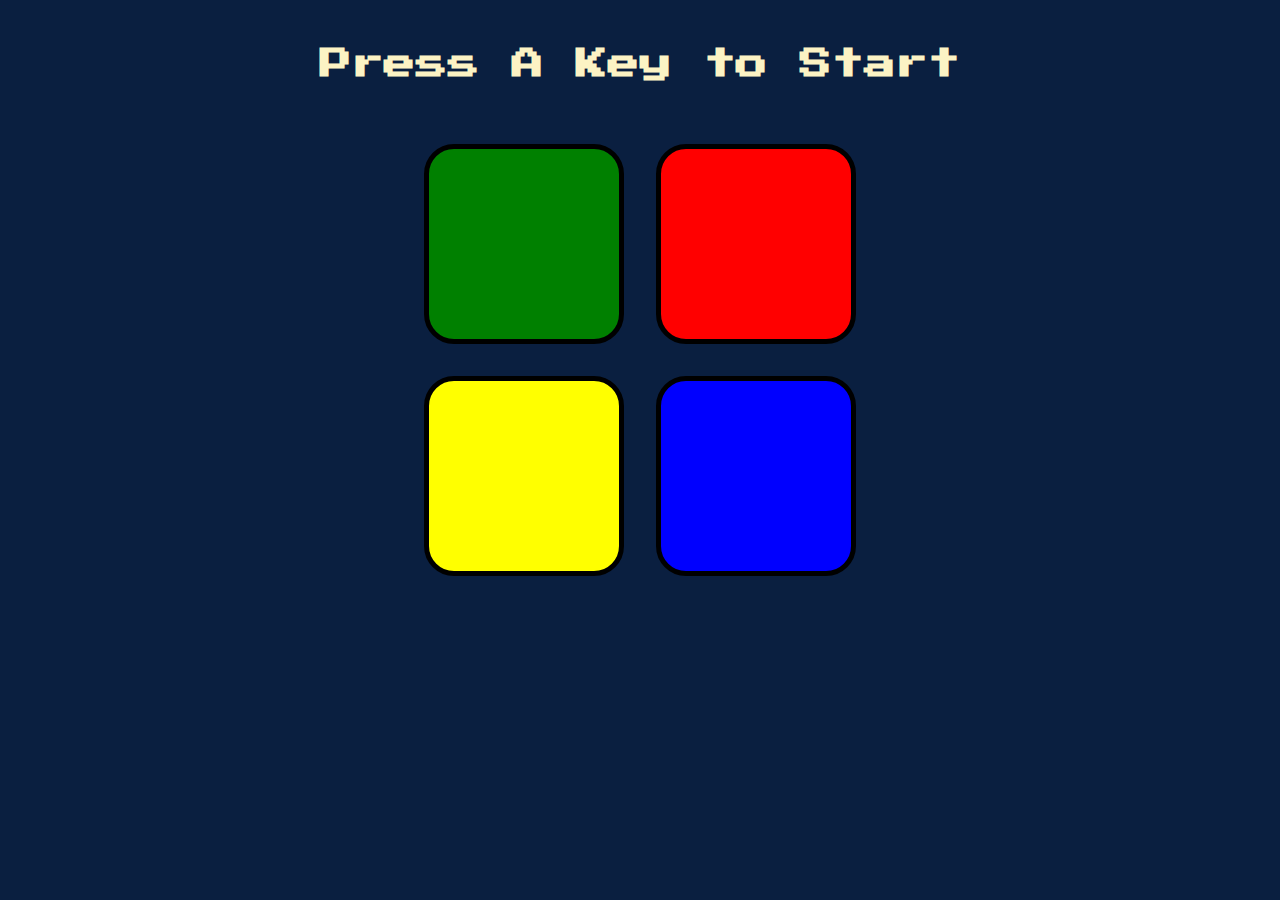
<file: (My version) Simon Game Challenge Starting Files/index.html>
<!DOCTYPE html>
<html lang="en" dir="ltr">
    <head>
        <meta charset="utf-8">
        <title>Game Title</title>
        <link rel="stylesheet" href="styles.css">
        <link href="https://fonts.googleapis.com/css2?family=Press+Start+2P&display=swap" rel="stylesheet">
    </head>
    <body>
        <h1>Press A Key to Start</h1>

        <div class="squares-line">
            <button id="green" class="green"></button>
            <button id="red" class="red"></button>
        </div>
        <div class="squares-line">
            <button id="yellow" class="yellow"></button>
            <button id="blue" class="blue"></button>
        </div>

        <script src="https://ajax.googleapis.com/ajax/libs/jquery/3.4.1/jquery.min.js"></script>
        <script src="index.js" charset="utf-8"></script>
    </body>
</html>
</file>
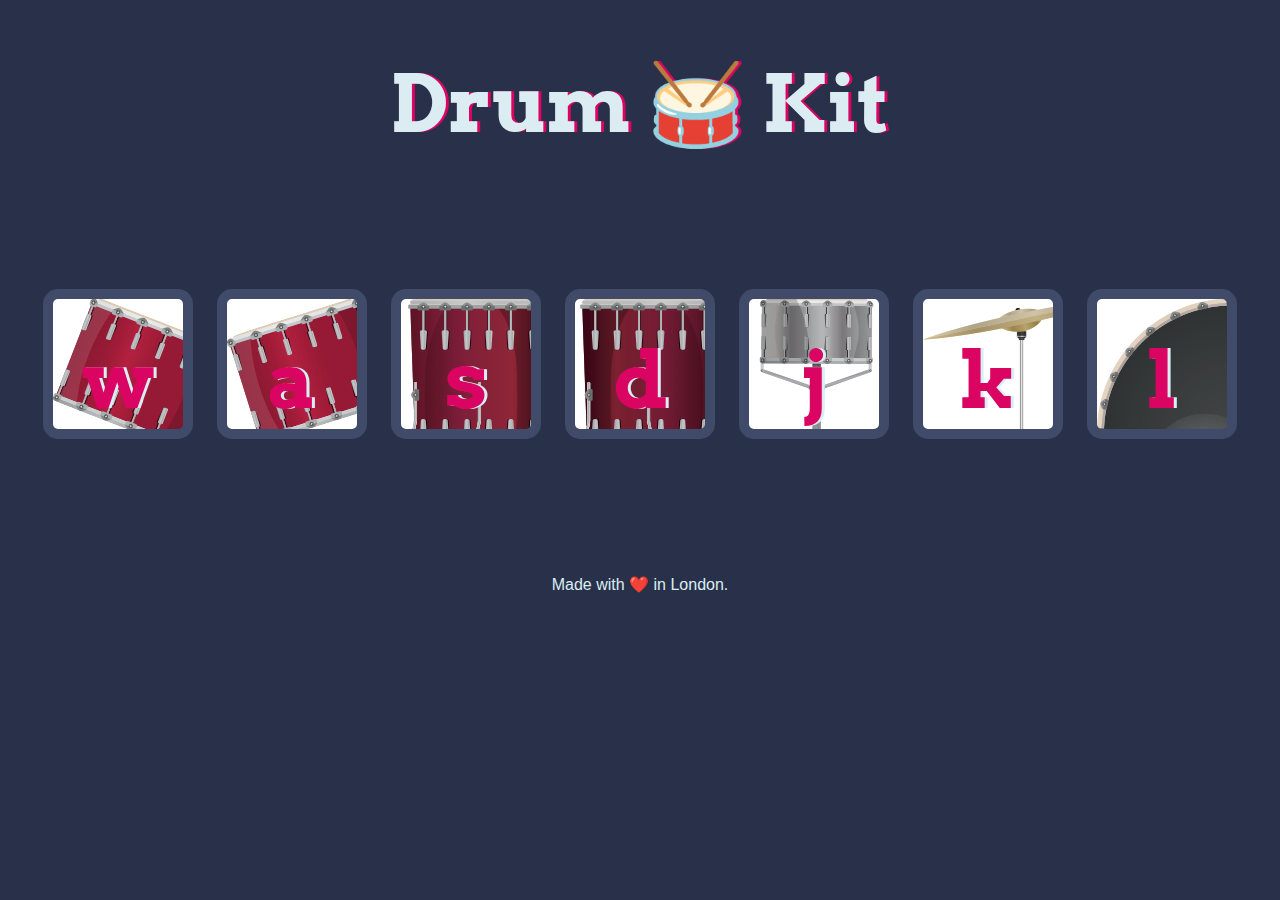
<file: Drum Kit Starting Files/index.html>
<!DOCTYPE html>
<html lang="en" dir="ltr">

<head>
  <meta charset="utf-8">
  <title>Drum Kit</title>
  <link rel="stylesheet" href="styles.css">
  <link href="https://fonts.googleapis.com/css?family=Arvo" rel="stylesheet">
</head>

<body>

  <h1 id="title">Drum 🥁 Kit</h1>
  <div class="set">
    <button class="w drum">w</button>
    <button class="a drum">a</button>
    <button class="s drum">s</button>
    <button class="d drum">d</button>
    <button class="j drum">j</button>
    <button class="k drum">k</button>
    <button class="l drum">l</button>
  </div>


  <footer>
    Made with ❤️ in London.
  </footer>

    <script src="index.js" charset="utf-8"></script>
</body>

</html>
</file>
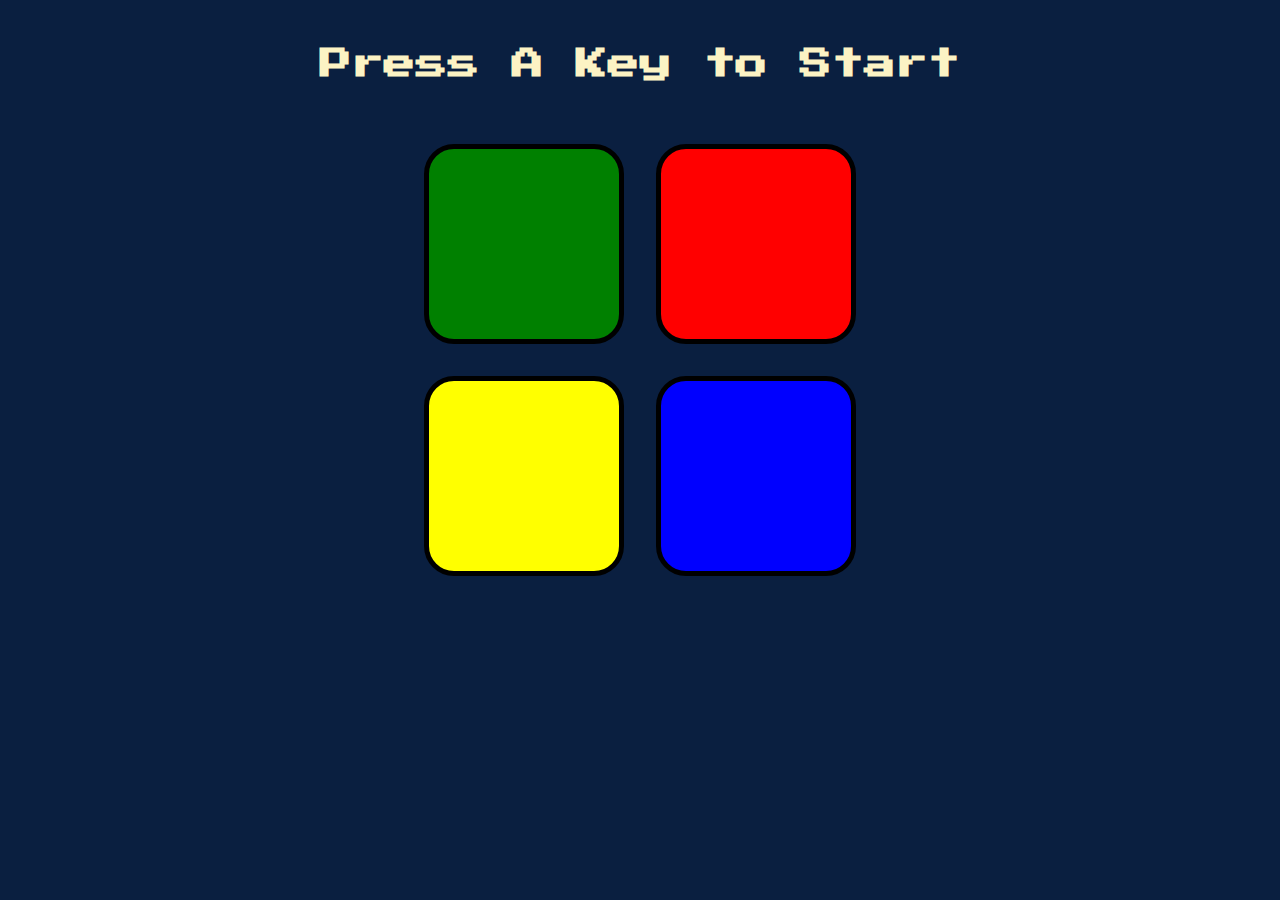
<file: Game Challenge/index.html>
<!DOCTYPE html>
<html lang="en" dir="ltr">
    <head>
        <meta charset="utf-8">
        <title>Game Title</title>
        <link rel="stylesheet" href="styles.css">
        <link href="https://fonts.googleapis.com/css2?family=Press+Start+2P&display=swap" rel="stylesheet">
    </head>
    <body>
        <h1>Press A Key to Start</h1>

        <div class="squares-line">
            <button class="green"></button>
            <button class="red"></button>
        </div>
        <div class="squares-line">
            <button class="yellow"></button>
            <button class="blue"></button>
        </div>

        <script src="https://ajax.googleapis.com/ajax/libs/jquery/3.4.1/jquery.min.js"></script>
        <script src="index.js" charset="utf-8"></script>
    </body>
</html>
</file>
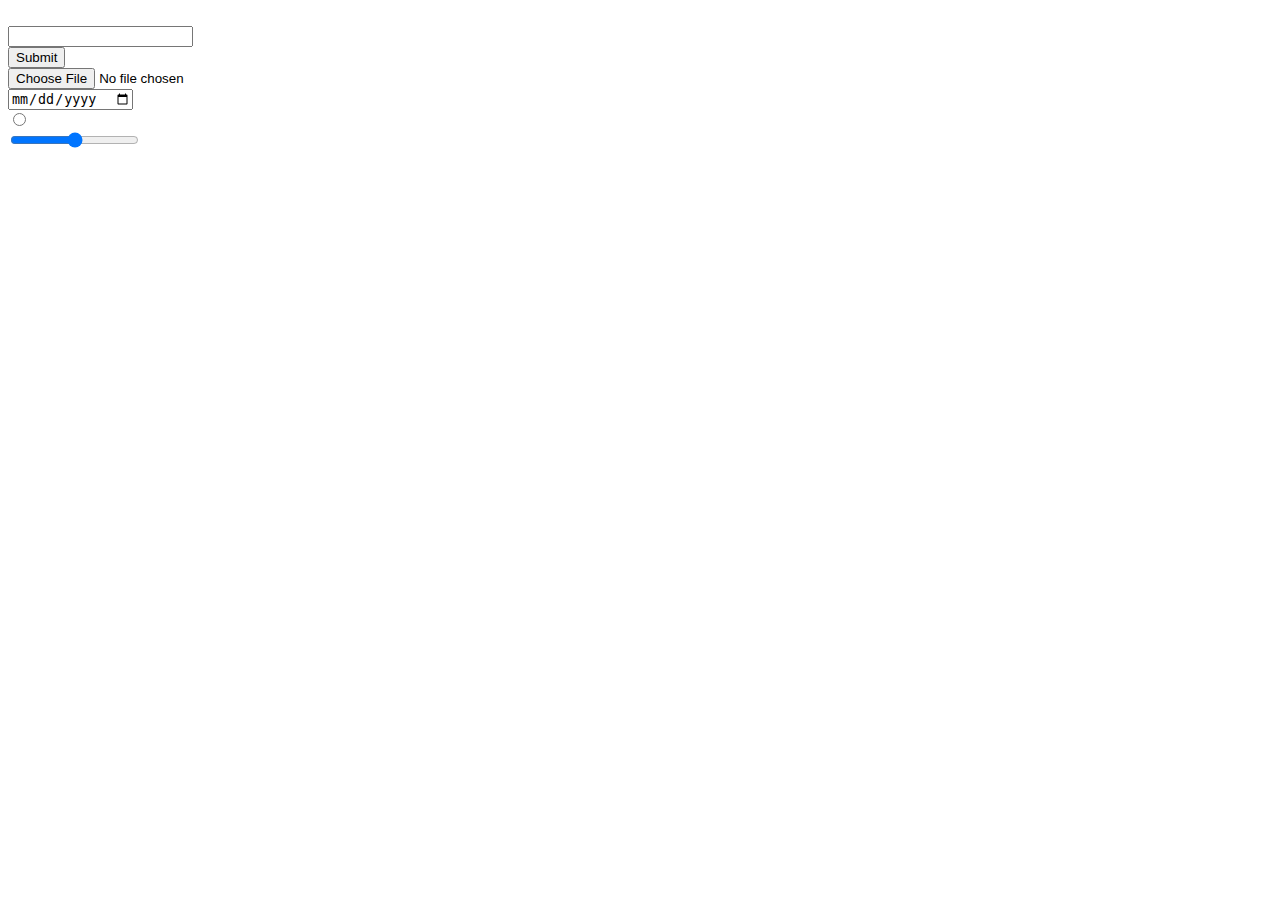
<file: HTML Forms Practice/index.html>
<!DOCTYPE html>
<html lang="en" dir="ltr">
    <head>
        <meta charset="utf-8">
        <title></title>
    </head>
    <body>
        <form class="" action="index.html" method="post"><br>
            <input type="text" name="" value=""><br>
            <input type="submit" name=""><br>
            <input type="file" name="" value=""><br>
            <input type="date" name="" value=""><br>
            <input type="radio" name="" value=""><br>
            <input type="range" name="" value=""><br>
        </form>
    </body>
</html>
</file>
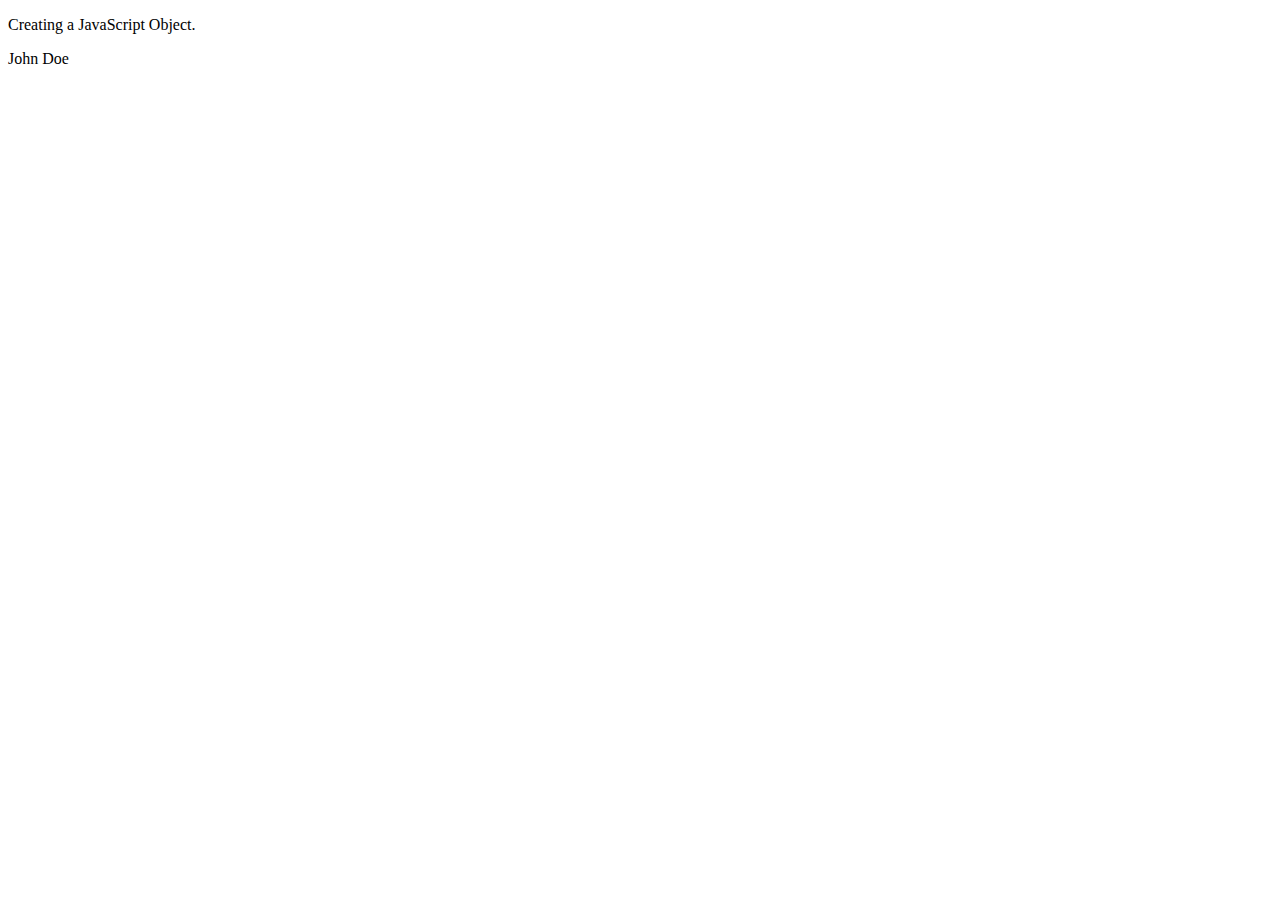
<file: JavaScript/index.html>
<!-- This is a test file -->
<!DOCTYPE html>
<html>
<body>

<p>Creating a JavaScript Object.</p>

<p id="demo"></p>

<script>
var person = {
  firstName : "John",
  lastName  : "Doe",
  age       : 50,
  eyeColor  : "blue"
};

document.getElementById("demo").innerHTML = person.firstName + " " + person.lastName;
</script>

</body>
</html>
</file>
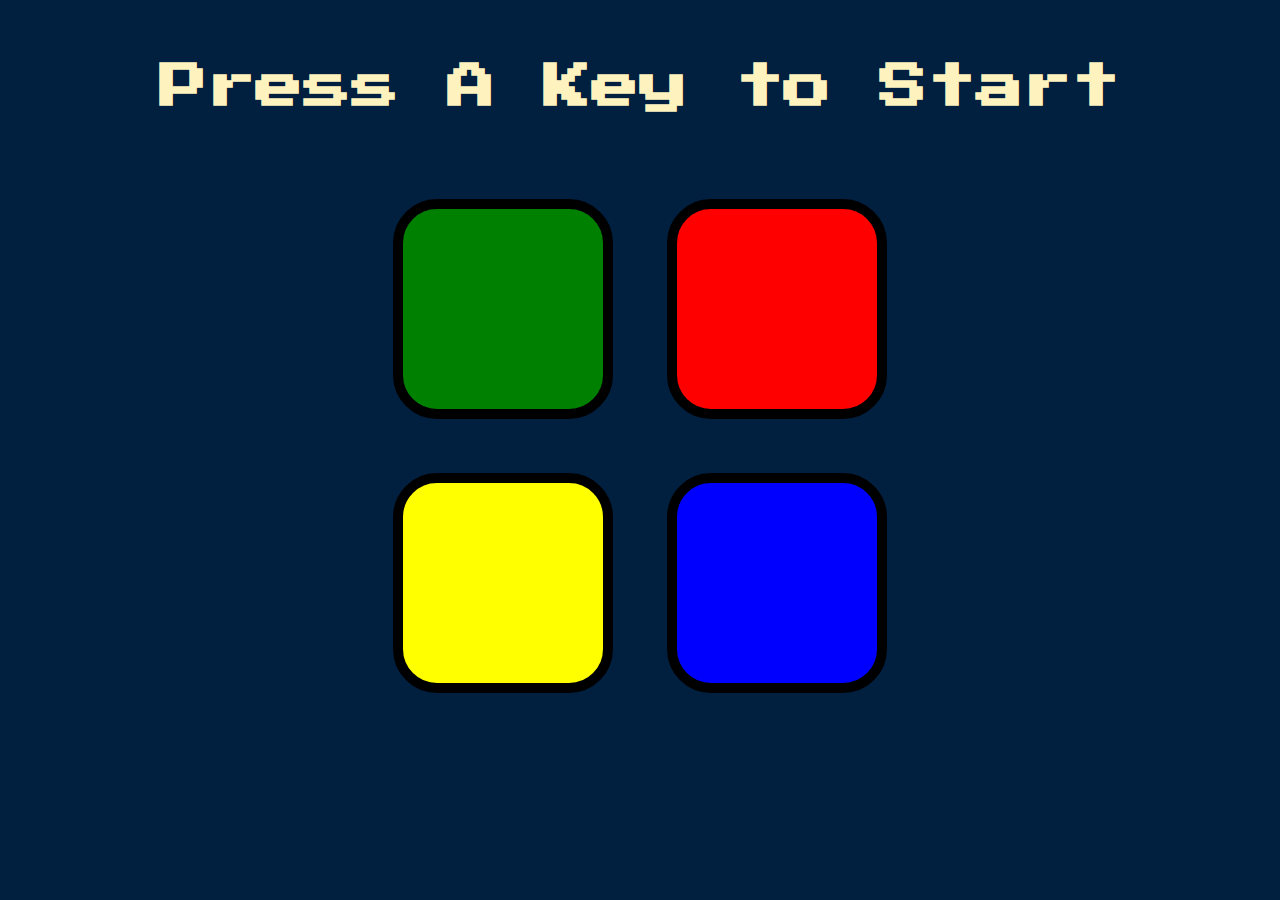
<file: Simon Game Challenge Starting Files/index.html>
<!DOCTYPE html>
<html lang="en" dir="ltr">

<head>
  <meta charset="utf-8">
  <title>Simon</title>
  <link rel="stylesheet" href="styles.css">
  <link href="https://fonts.googleapis.com/css?family=Press+Start+2P" rel="stylesheet">
</head>

<body>
  <h1 id="level-title">Press A Key to Start</h1>
  <div class="container">
    <div lass="row">

      <div type="button" id="green" class="btn green">

      </div>

      <div type="button" id="red" class="btn red">

      </div>
    </div>

    <div class="row">

      <div type="button" id="yellow" class="btn yellow">

      </div>
      <div type="button" id="blue" class="btn blue">

      </div>

    </div>

  </div>


</body>

</html>
</file>
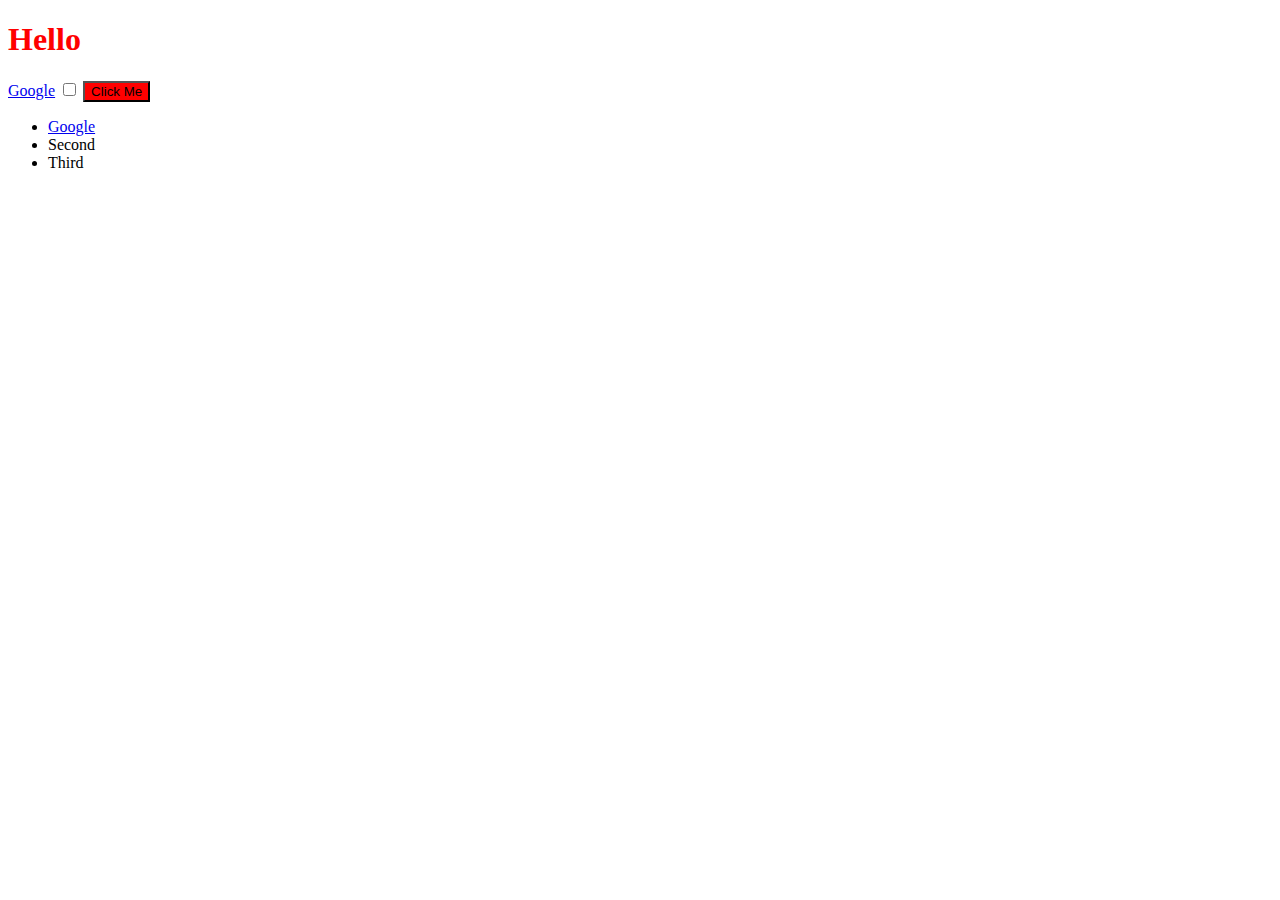
<file: DOM/DOM Challenge Starting Files/index.html>
<!DOCTYPE html>
<html lang="en" dir="ltr">
  <head>
    <meta charset="utf-8">
    <title>My Website</title>
    <link rel="stylesheet" href="styles.css">

  </head>
  <body>

    <h1>Hello</h1>
    <a href="https://www.google.com">Google</a>
    <input type="checkbox">
    <button style=":active color:red;">Click Me</button>

    <ul>
      <li class="list">
        <a href="https://www.google.com">Google</a>
      </li>
      <li class="list">Second</li>
      <li class="list">Third</li>
    </ul>

    <script type="text/javascript">
        document.querySelector("button").style.backgroundColor = "red";
    </script>
  </body>

</html>
</file>
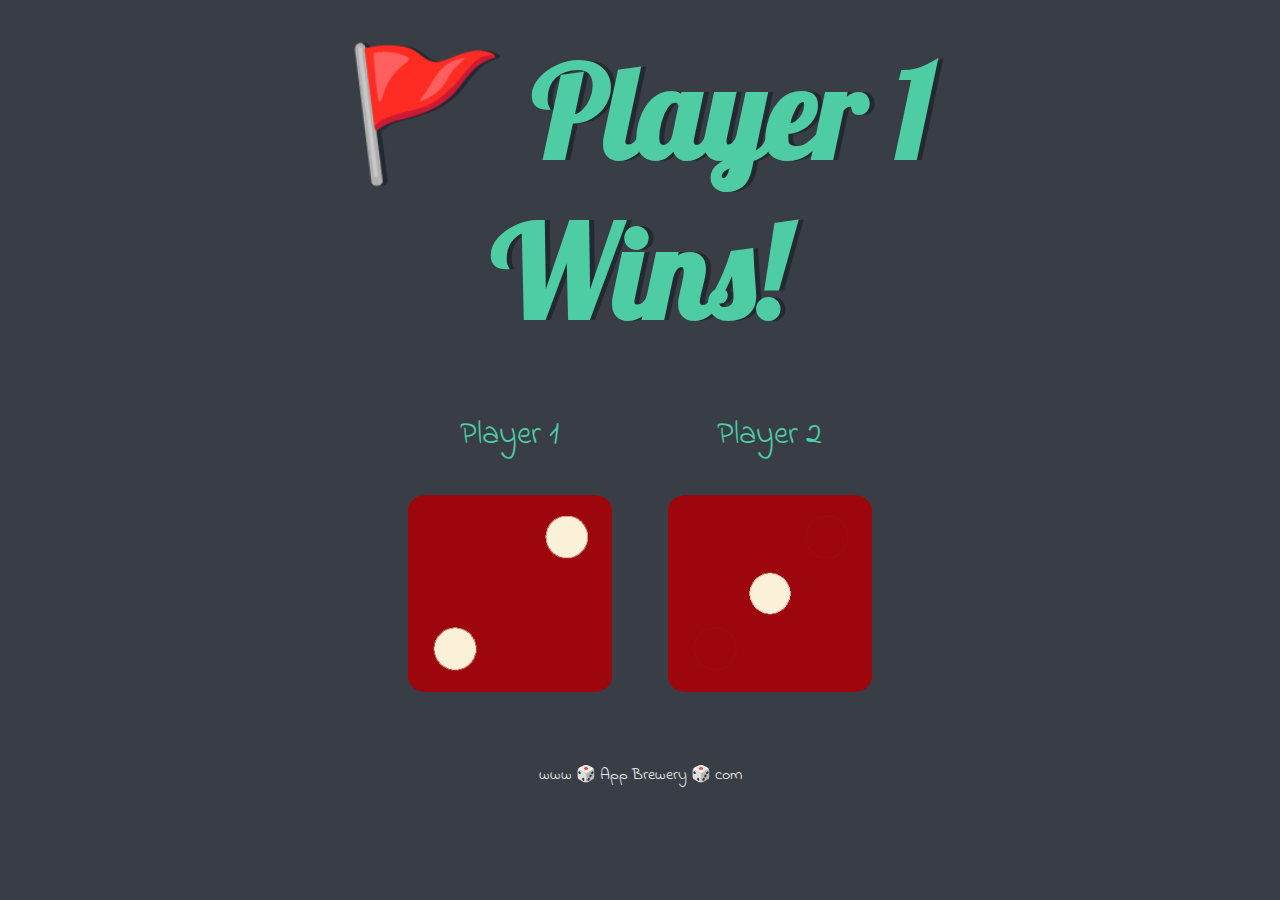
<file: Dicee Challenge - Starting Files/dicee.html>
<!DOCTYPE html>
<html lang="en" dir="ltr">
  <head>
    <meta charset="utf-8">
    <title>Dicee</title>
    <link rel="stylesheet" href="styles.css">
    <link href="https://fonts.googleapis.com/css?family=Indie+Flower|Lobster" rel="stylesheet">

  </head>
  <body>

    <div class="container">
      <h1>Refresh Me</h1>

      <div class="dice">
        <p>Player 1</p>
        <img class="img1" src="images/dice6.png">
      </div>

      <div class="dice">
        <p>Player 2</p>
        <img class="img2" src="images/dice6.png">
      </div>

    </div>

    <script src="index.js" charset="utf-8"></script>

  </body>

  <footer>
    www 🎲 App Brewery 🎲 com
  </footer>
</html>
</file>
<file: (My version) Simon Game Challenge Starting Files/styles.css>
body{
    background-color: #0A1F40;
}

h1{
    color: #FCF3C4;
    text-align: center;
    margin: 3rem;
    font-family: 'Press Start 2P', cursive;
}

.pressed {
    opacity: 0.25;
}

.selected{
    background-color: grey;
    /* box-shadow: 0; */
}

/* button:focus {outline:0;} */

button{
    width: 200px;
    height: 200px;
    border-radius: 15%;
    border-width: thick;
    border-color: black;
    margin: 1rem;
    border-style: solid;
}

.squares-line{
    display: flex;
    justify-content: center;
}

.red {
    background-color: red;
}

.blue{
    background-color: blue;
}

.green{
    background-color: green;
}

.yellow{
    background-color: yellow;
}
</file>
<file: Drum Kit Starting Files/styles.css>
body {
  text-align: center;
  background-color: #283149;
}

h1 {
  font-size: 5rem;
  color: #DBEDF3;
  font-family: "Arvo", cursive;
  text-shadow: 3px 0 #DA0463;

}

footer {
  color: #DBEDF3;
  font-family: sans-serif;
}

.w {
    background-image: url("images/tom1.png");
}

.a {
    background-image: url("images/tom2.png");
}

.s {
    background-image: url("images/tom3.png");
}

.d {
    background-image: url("images/tom4.png");
}

.j {
    background-image: url("images/snare.png");
}

.k {
    background-image: url("images/crash.png");
}

.l {
    background-image: url("images/kick.png");
}

.set {
  margin: 10% auto;
}

.game-over {
  background-color: red;
  opacity: 0.8;
}

.pressed {
  box-shadow: 0 3px 4px 0 #DBEDF3;
  opacity: 0.5;
}

.red {
  color: red;
}

.drum {
  outline: none;
  border: 10px solid #404B69;
  font-size: 5rem;
  font-family: 'Arvo', cursive;
  line-height: 2;
  font-weight: 900;
  color: #DA0463;
  text-shadow: 3px 0 #DBEDF3;
  border-radius: 15px;
  display: inline-block;
  width: 150px;
  height: 150px;
  text-align: center;
  margin: 10px;
  background-color: white;
}
</file>
<file: Game Challenge/styles.css>
body{
    background-color: #0A1F40;
}

h1{
    color: #FCF3C4;
    text-align: center;
    margin: 3rem;
    font-family: 'Press Start 2P', cursive;
}

.pressed {
    opacity: 0.25;
}

button:focus {outline:0;}

button{
    width: 200px;
    height: 200px;
    border-radius: 15%;
    border-width: thick;
    border-color: black;
    margin: 1rem;
    border-style: solid;
}

.squares-line{
    display: flex;
    justify-content: center;
}

.red {
    background-color: red;
}

.blue{
    background-color: blue;
}

.green{
    background-color: green;
}

.yellow{
    background-color: yellow;
}
</file>
<file: Simon Game Challenge Starting Files/styles.css>
body {
  text-align: center;
  background-color: #011F3F;
}

#level-title {
  font-family: 'Press Start 2P', cursive;
  font-size: 3rem;
  margin:  5%;
  color: #FEF2BF;
}

.container {
  display: block;
  width: 50%;
  margin: auto;

}

.btn {
  margin: 25px;
  display: inline-block;
  height: 200px;
  width: 200px;
  border: 10px solid black;
  border-radius: 20%;
}

.game-over {
  background-color: red;
  opacity: 0.8;
}

.red {
  background-color: red;
}

.green {
  background-color: green;
}

.blue {
  background-color: blue;
}

.yellow {
  background-color: yellow;
}

.pressed {
  box-shadow: 0 0 20px white;
  background-color: grey;
}
</file>
<file: DOM/DOM Challenge Starting Files/styles.css>
h1 {
  color: red;
}
.huge {
    font-size: 10rem;
    color: red;
    font-weight: bold;
}
</file>
<file: Dicee Challenge - Starting Files/styles.css>
.container {
  width: 70%;
  margin: auto;
  text-align: center;
}

.dice {
  text-align: center;
  display: inline-block;

}

body {
  background-color: #393E46;
}

h1 {
  margin: 30px;
  font-family: 'Lobster', cursive;
  text-shadow: 5px 0 #232931;
  font-size: 8rem;
  color: #4ECCA3;
}

p {
  font-size: 2rem;
  color: #4ECCA3;
  font-family: 'Indie Flower', cursive;
}

img {
  width: 80%;
}

footer {
  margin-top: 5%;
  color: #EEEEEE;
  text-align: center;
  font-family: 'Indie Flower', cursive;

}
</file>
